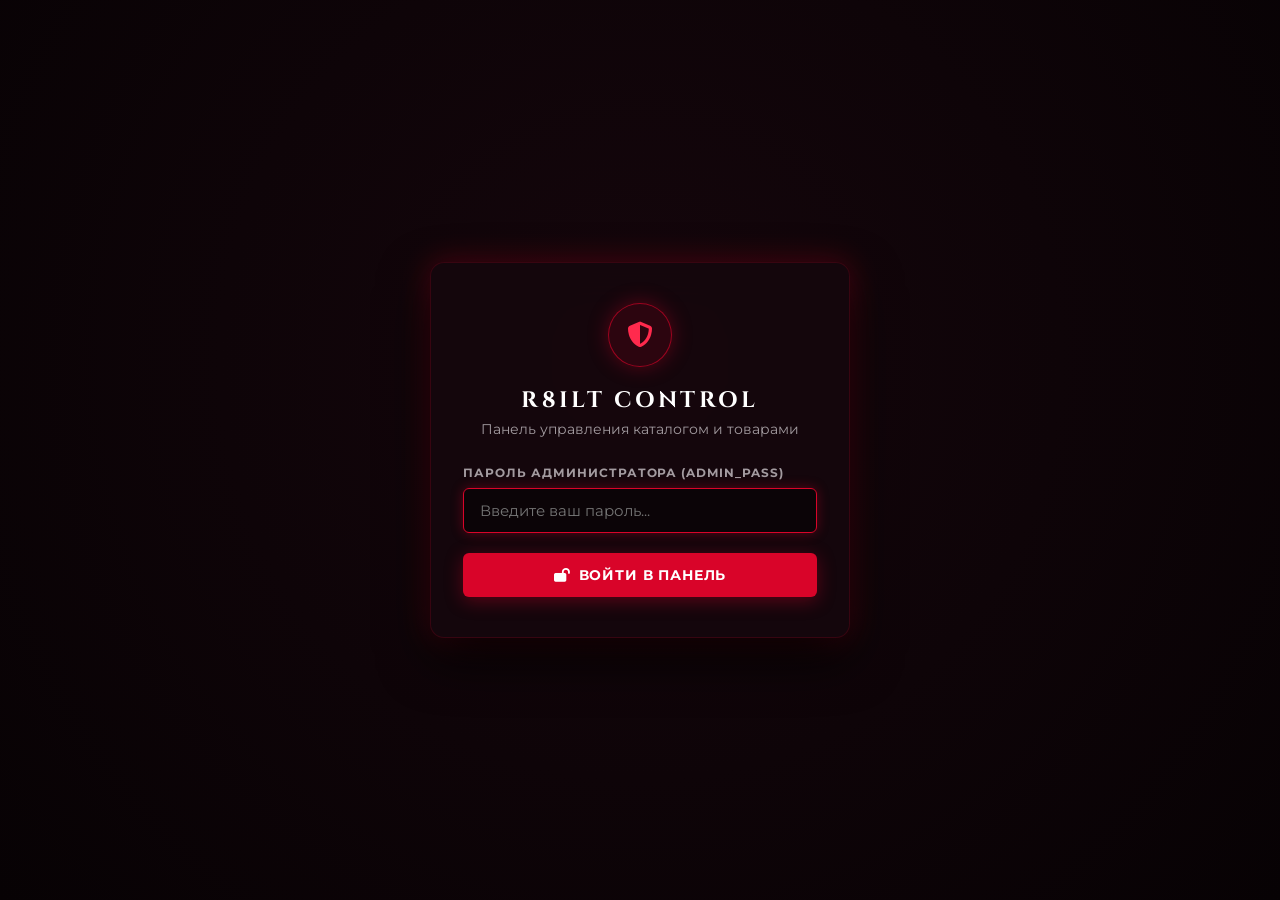
<file: admin.html>
<!DOCTYPE html>
<html lang="ru">
<head>
  <meta charset="UTF-8">
  <meta name="viewport" content="width=device-width, initial-scale=1.0">
  <title>R8ILT CONTROL — Панель управления магазином</title>
  <meta name="robots" content="noindex, nofollow">
  
  <!-- Fonts & Icons -->
  <link rel="preconnect" href="https://fonts.googleapis.com">
  <link rel="preconnect" href="https://fonts.gstatic.com" crossorigin>
  <link href="https://fonts.googleapis.com/css2?family=Cinzel:wght@600;700;800;900&family=Montserrat:wght@400;500;600;700;800&display=swap" rel="stylesheet">
  <link rel="stylesheet" href="https://cdnjs.cloudflare.com/ajax/libs/font-awesome/6.5.1/css/all.min.css">
  
  <link rel="stylesheet" href="admin.css?v=99">
</head>
<body>

  <!-- Atmospheric Background Glows -->
  <div class="admin-bg-glow admin-glow-1"></div>
  <div class="admin-bg-glow admin-glow-2"></div>

  <!-- ==============================================================================
       1. ADMIN AUTHENTICATION GATE SCREEN
       ============================================================================== -->
  <div class="admin-login-screen" id="loginScreen">
    <div class="admin-login-card">
      <div class="admin-login-emblem">
        <i class="fa-solid fa-shield-halved"></i>
      </div>
      <h1 class="admin-login-title">R8ILT CONTROL</h1>
      <p class="admin-login-subtitle">Панель управления каталогом и товарами</p>

      <form id="loginForm">
        <div class="admin-input-group">
          <label class="admin-label" for="adminPassInput">Пароль администратора (ADMIN_PASS)</label>
          <div class="admin-input-wrap">
            <input type="password" id="adminPassInput" class="admin-input" placeholder="Введите ваш пароль..." required autofocus autocomplete="current-password">
          </div>
        </div>

        <button type="submit" class="admin-btn admin-btn-primary admin-btn-block" id="loginBtn">
          <i class="fa-solid fa-lock-open"></i> Войти в панель
        </button>

        <div class="admin-login-error" id="loginError"></div>
      </form>
    </div>
  </div>

  <!-- ==============================================================================
       2. MAIN ADMIN DASHBOARD
       ============================================================================== -->
  <div class="admin-dashboard" id="dashboard">
    <!-- Header -->
    <header class="admin-header">
      <div class="admin-header-inner">
        <a href="index.html" target="_blank" class="admin-logo-wrap" title="Открыть магазин в новой вкладке">
          <div class="admin-logo-icon">R8</div>
          <div>
            <div class="admin-logo-title">R8ILT CONTROL <span class="admin-logo-badge">ADMIN</span></div>
          </div>
        </a>

        <div class="admin-header-actions">
          <a href="index.html" target="_blank" class="admin-btn admin-btn-secondary admin-btn-sm">
            <i class="fa-solid fa-arrow-up-right-from-square"></i> Перейти на сайт
          </a>
          <button class="admin-btn admin-btn-secondary admin-btn-sm" id="btnRefresh" title="Обновить список товаров">
            <i class="fa-solid fa-rotate"></i>
          </button>
          <button class="admin-btn admin-btn-danger admin-btn-sm" id="btnLogout" title="Выйти из админки">
            <i class="fa-solid fa-right-from-bracket"></i> Выход
          </button>
        </div>
      </div>
    </header>

    <!-- Main Container -->
    <main class="admin-container">
      <!-- Stats Row -->
      <section class="admin-stats-grid">
        <div class="admin-stat-card">
          <div class="admin-stat-icon"><i class="fa-solid fa-boxes-stacked"></i></div>
          <div class="admin-stat-info">
            <h4>Всего позиций</h4>
            <div class="admin-stat-val" id="statTotalItems">0</div>
          </div>
        </div>

        <div class="admin-stat-card">
          <div class="admin-stat-icon"><i class="fa-solid fa-tags"></i></div>
          <div class="admin-stat-info">
            <h4>Флажок SALE</h4>
            <div class="admin-stat-val" id="statSaleItems">0</div>
          </div>
        </div>

        <div class="admin-stat-card">
          <div class="admin-stat-icon"><i class="fa-solid fa-fire"></i></div>
          <div class="admin-stat-info">
            <h4>Флажок NEW</h4>
            <div class="admin-stat-val" id="statNewItems">0</div>
          </div>
        </div>

        <div class="admin-stat-card">
          <div class="admin-stat-icon"><i class="fa-solid fa-gem"></i></div>
          <div class="admin-stat-info">
            <h4>Флажок LIMITED</h4>
            <div class="admin-stat-val" id="statLimitedItems">0</div>
          </div>
        </div>
      </section>

      <!-- Toolbar & Controls -->
      <section class="admin-toolbar">
        <div class="admin-search-wrap">
          <i class="fa-solid fa-magnifying-glass" style="color:var(--text-muted);"></i>
          <input type="text" id="adminSearchInput" class="admin-input" placeholder="Поиск по названию или бренду...">
        </div>

        <div class="admin-filter-selects">
          <select id="adminBrandFilter" class="admin-select">
            <option value="all">Все бренды</option>
            <option value="pitbull">Pit Bull Germany</option>
            <option value="svastone">Svastone</option>
            <option value="beloyar">Белояр</option>
            <option value="thorsteinar">Thor Steinar</option>
            <option value="lonsdale">Lonsdale</option>
            <option value="alphaindustries">Alpha Industries</option>
            <option value="m8l8th">M8L8TH</option>
            <option value="hardcoredivision">Hardcore Division</option>
            <option value="mastrum">MA.STRUM</option>
            <option value="other">Разное</option>
          </select>

          <select id="adminCategoryFilter" class="admin-select">
            <option value="all">Все категории</option>
            <option value="bombers">Бомберы / Куртки</option>
            <option value="hoodies">Худи</option>
            <option value="sweatshirts">Свитшоты</option>
            <option value="tees">Футболки / Майки</option>
            <option value="pants">Штаны</option>
            <option value="shorts">Шорты</option>
            <option value="misc">Разное</option>
          </select>

          <select id="adminBadgeFilter" class="admin-select">
            <option value="all">Все флажки</option>
            <option value="sale">SALE</option>
            <option value="new">NEW</option>
            <option value="limited">LIMITED</option>
            <option value="none">Без флажка</option>
          </select>

          <button class="admin-btn admin-btn-danger" id="btnClearAllProducts" title="Удалить все товары из базы данных">
            <i class="fa-solid fa-trash-can"></i> Очистить весь каталог
          </button>

          <button class="admin-btn admin-btn-primary" id="btnAddProduct">
            <i class="fa-solid fa-plus"></i> Добавить товар
          </button>
        </div>
      </section>

      <!-- Products Table -->
      <section class="admin-table-wrap">
        <table class="admin-table">
          <thead>
            <tr>
              <th style="width: 80px;">Порядок</th>
              <th style="width: 80px;">Фото</th>
              <th>Название & Бренд</th>
              <th>Размер</th>
              <th>Цена</th>
              <th>Флажок</th>
              <th style="width: 110px; text-align: right;">Действия</th>
            </tr>
          </thead>
          <tbody id="productsTableBody">
            <!-- Dynamic rows rendered by admin.js -->
          </tbody>
        </table>
      </section>
    </main>
  </div>

  <!-- ==============================================================================
       3. ADD / EDIT PRODUCT MODAL
       ============================================================================== -->
  <div class="admin-modal-overlay" id="productModal">
    <div class="admin-modal-card">
      <div class="admin-modal-header">
        <h2 class="admin-modal-title" id="productModalTitle">Добавить новый товар</h2>
        <button type="button" class="admin-modal-close" id="btnCloseModal" aria-label="Закрыть">
          <i class="fa-solid fa-xmark"></i>
        </button>
      </div>

      <form id="productForm" style="display:flex; flex-direction:column; flex:1; overflow:hidden;">
        <div class="admin-modal-body">
          
          <!-- Image Upload Strip -->
          <div class="admin-input-group">
            <label class="admin-label">Фотографии товара (1-е фото: Лицевая, 2-е: Вид сзади / Hover, 3+: Галерея)</label>
            <div class="admin-dropzone" id="adminDropzone">
              <div class="admin-dropzone-icon"><i class="fa-solid fa-cloud-arrow-up"></i></div>
              <div class="admin-dropzone-text">Нажмите или перетащите фото сюда для загрузки</div>
              <input type="file" id="adminFileInput" multiple accept="image/*" style="display:none;">
            </div>
            <div class="admin-previews-list" id="adminPreviewsList"></div>
          </div>

          <!-- Product Titles -->
          <div class="admin-form-row">
            <div class="admin-input-group">
              <label class="admin-label" for="prodNameRu">Название (RU) *</label>
              <input type="text" id="prodNameRu" class="admin-input" placeholder="Например: Худи Pit Bull Germany Black" required>
            </div>
            <div class="admin-input-group">
              <label class="admin-label" for="prodNameEn">Название (EN / Международное)</label>
              <input type="text" id="prodNameEn" class="admin-input" placeholder="Pit Bull Germany Black Hoodie">
            </div>
          </div>

          <!-- Brand & Category -->
          <div class="admin-form-row">
            <div class="admin-input-group">
              <label class="admin-label" for="prodBrandSelect">Бренд *</label>
              <select id="prodBrandSelect" class="admin-input" required>
                <option value="pitbull">Pit Bull Germany</option>
                <option value="svastone">Svastone</option>
                <option value="beloyar">Белояр</option>
                <option value="thorsteinar">Thor Steinar</option>
                <option value="lonsdale">Lonsdale</option>
                <option value="alphaindustries">Alpha Industries</option>
                <option value="m8l8th">M8L8TH</option>
                <option value="hardcoredivision">Hardcore Division</option>
                <option value="mastrum">MA.STRUM</option>
                <option value="other">Разное / Другой бренд</option>
              </select>
            </div>

            <div class="admin-input-group">
              <label class="admin-label" for="prodCategorySelect">Категория *</label>
              <select id="prodCategorySelect" class="admin-input" required>
                <option value="tees">Футболки / Майки</option>
                <option value="hoodies">Худи</option>
                <option value="sweatshirts">Свитшоты</option>
                <option value="bombers">Бомберы / Куртки</option>
                <option value="pants">Штаны</option>
                <option value="shorts">Шорты</option>
                <option value="misc">Разное</option>
              </select>
            </div>
          </div>

          <!-- Prices, Size, Position & Rune -->
          <div class="admin-form-row admin-form-row-3">
            <div class="admin-input-group">
              <label class="admin-label" for="prodPrice">Цена (€) *</label>
              <input type="number" step="0.01" id="prodPrice" class="admin-input" placeholder="65" required>
            </div>
            <div class="admin-input-group">
              <label class="admin-label" for="prodOldPrice">Старая цена (€, зачеркнутая)</label>
              <input type="number" step="0.01" id="prodOldPrice" class="admin-input" placeholder="75 (необязательно)">
            </div>
            <div class="admin-input-group">
              <label class="admin-label" for="prodSize">Размер(ы)</label>
              <input type="text" id="prodSize" class="admin-input" placeholder="XL или L-XL или M / L" value="L">
            </div>
          </div>

          <div class="admin-input-group">
            <label class="admin-label" for="prodOrder">Позиция / Номер в каталоге (Высота вывода)</label>
            <input type="number" id="prodOrder" class="admin-input" placeholder="10" value="10">
          </div>

          <!-- Badge / Flag Selector -->
          <div class="admin-input-group">
            <label class="admin-label">Флажок / Бейдж на карточке</label>
            <div class="admin-badge-options">
              <label class="admin-badge-option">
                <input type="radio" name="prodBadge" value="" checked>
                <span class="admin-badge-chip">Без флажка</span>
              </label>
              <label class="admin-badge-option">
                <input type="radio" name="prodBadge" value="sale">
                <span class="admin-badge-chip" style="color:#fff;">SALE</span>
              </label>
              <label class="admin-badge-option">
                <input type="radio" name="prodBadge" value="new">
                <span class="admin-badge-chip" style="color:var(--color-bright-red);">NEW</span>
              </label>
              <label class="admin-badge-option">
                <input type="radio" name="prodBadge" value="limited">
                <span class="admin-badge-chip" style="color:#ffcc00;">LIMITED</span>
              </label>
            </div>
          </div>

          <!-- Descriptions -->
          <div class="admin-input-group">
            <label class="admin-label" for="prodDescRu">Описание товара (RU)</label>
            <textarea id="prodDescRu" class="admin-input admin-textarea" placeholder="Подробное описание состояния, материалов, деталей..."></textarea>
          </div>

          <div class="admin-input-group">
            <label class="admin-label" for="prodDescEn">Описание товара (EN)</label>
            <textarea id="prodDescEn" class="admin-input admin-textarea" placeholder="Product details, condition, materials..."></textarea>
          </div>

        </div>

        <div class="admin-modal-footer">
          <button type="button" class="admin-btn admin-btn-secondary" id="btnCancelModal">Отмена</button>
          <button type="submit" class="admin-btn admin-btn-primary" id="btnSaveProduct">
            <i class="fa-solid fa-check"></i> Сохранить товар
          </button>
        </div>
      </form>
    </div>
  </div>

  <!-- Toast Notifications -->
  <div class="admin-toast" id="adminToast">
    <i class="fa-solid fa-circle-info admin-toast-icon"></i>
    <span id="adminToastText">Уведомление</span>
  </div>

  <script src="admin.js?v=102"></script>
</body>
</html>
</file>
<file: admin.css>
/* ==============================================================================
   R8ILT ADMIN CONTROL — Stylesheet (Dark Gothic Luxury & Fully Responsive)
   ============================================================================== */

:root {
  --bg-primary: #070204;
  --bg-secondary: #0f0508;
  --bg-card: rgba(22, 8, 14, 0.85);
  --bg-card-hover: rgba(32, 12, 20, 0.95);
  --color-crimson: #d90429;
  --color-blood-glow: rgba(217, 4, 41, 0.35);
  --color-bright-red: #ff2a4d;
  --text-primary: #f0edf0;
  --text-secondary: #a39ba0;
  --text-muted: #6b6368;
  --border-subtle: rgba(217, 4, 41, 0.18);
  --border-active: rgba(217, 4, 41, 0.65);
  --font-title: 'Cinzel', serif, system-ui;
  --font-body: 'Montserrat', sans-serif, system-ui;
  --radius-sm: 6px;
  --radius-md: 10px;
  --radius-lg: 14px;
  --transition: all 0.22s cubic-bezier(0.16, 1, 0.3, 1);
}

* {
  box-sizing: border-box;
  margin: 0;
  padding: 0;
}

body {
  background-color: var(--bg-primary);
  color: var(--text-primary);
  font-family: var(--font-body);
  min-height: 100vh;
  position: relative;
  overflow-x: hidden;
  -webkit-font-smoothing: antialiased;
}

/* Background Atmospheric Glows */
.admin-bg-glow {
  position: fixed;
  border-radius: 50%;
  pointer-events: none;
  z-index: 0;
  filter: blur(80px);
}

.admin-glow-1 {
  width: 450px;
  height: 450px;
  top: -100px;
  left: -100px;
  background: radial-gradient(circle, rgba(217, 4, 41, 0.18) 0%, transparent 70%);
}

.admin-glow-2 {
  width: 500px;
  height: 500px;
  bottom: -150px;
  right: -100px;
  background: radial-gradient(circle, rgba(160, 0, 30, 0.15) 0%, transparent 70%);
}

/* ==============================================================================
   AUTH / LOGIN GATE SCREEN
   ============================================================================== */
.admin-login-screen {
  position: fixed;
  inset: 0;
  display: flex;
  align-items: center;
  justify-content: center;
  padding: 20px;
  z-index: 1000;
  background: radial-gradient(circle at 50% 40%, #15060c 0%, #070204 100%);
}

.admin-login-card {
  width: 100%;
  max-width: 420px;
  background: var(--bg-card);
  backdrop-filter: blur(20px);
  -webkit-backdrop-filter: blur(20px);
  border: 1px solid var(--border-subtle);
  border-radius: var(--radius-lg);
  padding: 40px 32px;
  box-shadow: 0 20px 50px rgba(0, 0, 0, 0.85), 0 0 30px var(--color-blood-glow);
  text-align: center;
  position: relative;
  z-index: 2;
}

.admin-login-emblem {
  width: 64px;
  height: 64px;
  margin: 0 auto 18px;
  border-radius: 50%;
  background: rgba(217, 4, 41, 0.12);
  border: 1px solid var(--border-active);
  display: flex;
  align-items: center;
  justify-content: center;
  color: var(--color-bright-red);
  font-size: 1.6rem;
  box-shadow: 0 0 20px var(--color-blood-glow);
}

.admin-login-title {
  font-family: var(--font-title);
  font-size: 1.4rem;
  letter-spacing: 0.15em;
  margin-bottom: 6px;
  color: #fff;
}

.admin-login-subtitle {
  font-size: 0.85rem;
  color: var(--text-secondary);
  margin-bottom: 28px;
}

.admin-input-group {
  margin-bottom: 20px;
  text-align: left;
}

.admin-label {
  display: block;
  font-size: 0.76rem;
  font-weight: 700;
  text-transform: uppercase;
  letter-spacing: 0.08em;
  color: var(--text-secondary);
  margin-bottom: 8px;
}

.admin-input-wrap {
  position: relative;
  display: flex;
  align-items: center;
}

.admin-input {
  width: 100%;
  background: rgba(10, 4, 7, 0.85);
  border: 1px solid var(--border-subtle);
  border-radius: var(--radius-sm);
  padding: 12px 16px;
  color: #fff;
  font-family: var(--font-body);
  font-size: 0.95rem;
  outline: none;
  transition: var(--transition);
}

.admin-input:focus {
  border-color: var(--color-crimson);
  box-shadow: 0 0 12px var(--color-blood-glow);
}

.admin-btn {
  display: inline-flex;
  align-items: center;
  justify-content: center;
  gap: 8px;
  font-family: var(--font-body);
  font-weight: 700;
  font-size: 0.88rem;
  letter-spacing: 0.06em;
  text-transform: uppercase;
  padding: 13px 24px;
  border-radius: var(--radius-sm);
  cursor: pointer;
  transition: var(--transition);
  border: none;
  text-decoration: none;
  user-select: none;
  -webkit-tap-highlight-color: transparent;
}

.admin-btn-primary {
  background: var(--color-crimson);
  color: #fff;
  box-shadow: 0 4px 18px var(--color-blood-glow);
}

.admin-btn-primary:hover {
  background: var(--color-bright-red);
  transform: translateY(-2px);
  box-shadow: 0 6px 24px var(--color-blood-glow);
}

.admin-btn-secondary {
  background: rgba(255, 255, 255, 0.06);
  border: 1px solid var(--border-subtle);
  color: var(--text-primary);
}

.admin-btn-secondary:hover {
  background: rgba(255, 255, 255, 0.12);
  border-color: var(--border-active);
}

.admin-btn-danger {
  background: rgba(217, 4, 41, 0.15);
  border: 1px solid rgba(217, 4, 41, 0.4);
  color: var(--color-bright-red);
}

.admin-btn-danger:hover {
  background: var(--color-crimson);
  color: #fff;
}

.admin-btn-sm {
  padding: 8px 14px;
  font-size: 0.78rem;
}

.admin-btn-block {
  width: 100%;
}

.admin-login-error {
  margin-top: 14px;
  color: var(--color-bright-red);
  font-size: 0.85rem;
  min-height: 20px;
  display: none;
}

/* ==============================================================================
   MAIN ADMIN DASHBOARD
   ============================================================================== */
.admin-dashboard {
  position: relative;
  z-index: 1;
  display: none;
  min-height: 100vh;
  padding-bottom: 80px;
}

.admin-header {
  position: sticky;
  top: 0;
  z-index: 100;
  background: rgba(10, 4, 7, 0.95);
  backdrop-filter: blur(16px);
  -webkit-backdrop-filter: blur(16px);
  border-bottom: 1px solid var(--border-subtle);
  padding: 16px 28px;
}

.admin-header-inner {
  max-width: 1400px;
  margin: 0 auto;
  display: flex;
  align-items: center;
  justify-content: space-between;
  gap: 16px;
  flex-wrap: wrap;
}

.admin-logo-wrap {
  display: flex;
  align-items: center;
  gap: 12px;
  text-decoration: none;
  color: #fff;
}

.admin-logo-icon {
  width: 38px;
  height: 38px;
  background: var(--color-crimson);
  border-radius: var(--radius-sm);
  display: flex;
  align-items: center;
  justify-content: center;
  font-weight: 900;
  font-family: var(--font-title);
  color: #fff;
  box-shadow: 0 0 14px var(--color-blood-glow);
  flex-shrink: 0;
}

.admin-logo-title {
  font-family: var(--font-title);
  font-size: 1.15rem;
  letter-spacing: 0.12em;
  font-weight: 700;
  display: flex;
  align-items: center;
  gap: 6px;
}

.admin-logo-badge {
  font-size: 0.65rem;
  background: rgba(217, 4, 41, 0.2);
  border: 1px solid var(--color-crimson);
  color: var(--color-bright-red);
  padding: 2px 7px;
  border-radius: 4px;
  text-transform: uppercase;
}

.admin-header-actions {
  display: flex;
  align-items: center;
  gap: 10px;
}

/* Dashboard Container */
.admin-container {
  max-width: 1400px;
  margin: 24px auto 0;
  padding: 0 20px;
}

/* Stats Summary Row */
.admin-stats-grid {
  display: grid;
  grid-template-columns: repeat(4, 1fr);
  gap: 16px;
  margin-bottom: 24px;
}

.admin-stat-card {
  background: var(--bg-card);
  border: 1px solid var(--border-subtle);
  border-radius: var(--radius-md);
  padding: 18px 20px;
  display: flex;
  align-items: center;
  gap: 14px;
  transition: var(--transition);
}

.admin-stat-card:hover {
  border-color: var(--border-active);
  transform: translateY(-2px);
}

.admin-stat-icon {
  width: 44px;
  height: 44px;
  border-radius: 10px;
  background: rgba(217, 4, 41, 0.12);
  color: var(--color-bright-red);
  display: flex;
  align-items: center;
  justify-content: center;
  font-size: 1.25rem;
  flex-shrink: 0;
}

.admin-stat-info h4 {
  font-size: 0.74rem;
  color: var(--text-secondary);
  text-transform: uppercase;
  letter-spacing: 0.08em;
  font-weight: 600;
  margin-bottom: 4px;
}

.admin-stat-val {
  font-size: 1.5rem;
  font-family: var(--font-title);
  color: #fff;
  font-weight: 700;
}

/* Catalog Controls Bar */
.admin-toolbar {
  background: var(--bg-card);
  border: 1px solid var(--border-subtle);
  border-radius: var(--radius-md);
  padding: 16px 20px;
  margin-bottom: 24px;
  display: flex;
  align-items: center;
  justify-content: space-between;
  gap: 14px;
  flex-wrap: wrap;
}

.admin-search-wrap {
  display: flex;
  align-items: center;
  gap: 10px;
  flex: 1;
  min-width: 240px;
}

.admin-filter-selects {
  display: flex;
  align-items: center;
  gap: 10px;
  flex-wrap: wrap;
}

.admin-select {
  background: rgba(10, 4, 7, 0.85);
  border: 1px solid var(--border-subtle);
  border-radius: var(--radius-sm);
  padding: 11px 14px;
  color: #fff;
  font-family: var(--font-body);
  font-size: 0.84rem;
  outline: none;
  cursor: pointer;
  transition: var(--transition);
}

.admin-select:focus {
  border-color: var(--color-crimson);
}

/* Products Table */
.admin-table-wrap {
  background: var(--bg-card);
  border: 1px solid var(--border-subtle);
  border-radius: var(--radius-md);
  overflow-x: auto;
  -webkit-overflow-scrolling: touch;
  box-shadow: 0 10px 30px rgba(0, 0, 0, 0.5);
}

.admin-table {
  width: 100%;
  min-width: 700px;
  border-collapse: collapse;
  text-align: left;
}

.admin-table th {
  background: rgba(10, 4, 7, 0.95);
  padding: 14px 16px;
  font-size: 0.74rem;
  text-transform: uppercase;
  letter-spacing: 0.08em;
  color: var(--color-bright-red);
  font-weight: 700;
  border-bottom: 1px solid var(--border-subtle);
  white-space: nowrap;
}

.admin-table td {
  padding: 14px 16px;
  font-size: 0.88rem;
  border-bottom: 1px solid rgba(255, 255, 255, 0.04);
  vertical-align: middle;
}

.admin-table tr:hover td {
  background: rgba(255, 255, 255, 0.02);
}

/* Table Elements */
.admin-order-controls {
  display: flex;
  align-items: center;
  gap: 4px;
}

.admin-order-btn {
  width: 30px;
  height: 30px;
  border-radius: 4px;
  background: rgba(255, 255, 255, 0.06);
  border: 1px solid var(--border-subtle);
  color: var(--text-primary);
  display: flex;
  align-items: center;
  justify-content: center;
  cursor: pointer;
  transition: var(--transition);
  font-size: 0.75rem;
}

.admin-order-btn:hover:not(:disabled) {
  background: var(--color-crimson);
  color: #fff;
  border-color: var(--color-crimson);
}

.admin-order-btn:disabled {
  opacity: 0.3;
  cursor: not-allowed;
}

.admin-order-num {
  font-size: 0.82rem;
  font-weight: 700;
  color: var(--text-secondary);
  min-width: 22px;
  text-align: center;
}

.admin-thumb {
  width: 52px;
  height: 58px;
  border-radius: 6px;
  object-fit: cover;
  background: #000;
  border: 1px solid var(--border-subtle);
  display: block;
}

.admin-badge-pill {
  display: inline-block;
  font-size: 0.68rem;
  font-weight: 700;
  text-transform: uppercase;
  letter-spacing: 0.06em;
  padding: 4px 8px;
  border-radius: 4px;
  white-space: nowrap;
}

.admin-badge-sale {
  background: #fff;
  color: #000;
}

.admin-badge-new {
  background: var(--color-crimson);
  color: #fff;
}

.admin-badge-limited {
  background: #000;
  border: 1px solid var(--color-crimson);
  color: var(--color-bright-red);
}

.admin-badge-none {
  background: rgba(255, 255, 255, 0.06);
  color: var(--text-muted);
}

.admin-row-actions {
  display: flex;
  align-items: center;
  justify-content: flex-end;
  gap: 8px;
}

/* ==============================================================================
   PRODUCT MODAL (Add / Edit)
   ============================================================================== */
.admin-modal-overlay {
  position: fixed;
  inset: 0;
  background: rgba(0, 0, 0, 0.85);
  backdrop-filter: blur(12px);
  -webkit-backdrop-filter: blur(12px);
  z-index: 1000;
  display: flex;
  align-items: center;
  justify-content: center;
  padding: 24px;
  opacity: 0;
  visibility: hidden;
  transition: var(--transition);
}

.admin-modal-overlay.active {
  opacity: 1;
  visibility: visible;
  display: flex;
}

.admin-modal-card {
  width: 100%;
  max-width: 820px;
  max-height: 90vh;
  background: #11050a;
  border: 1px solid var(--border-active);
  border-radius: var(--radius-lg);
  box-shadow: 0 25px 60px rgba(0, 0, 0, 0.9), 0 0 35px var(--color-blood-glow);
  display: flex;
  flex-direction: column;
  overflow: hidden;
  position: relative;
}

.admin-modal-header {
  padding: 18px 24px;
  border-bottom: 1px solid var(--border-subtle);
  display: flex;
  align-items: center;
  justify-content: space-between;
  background: rgba(10, 4, 7, 0.95);
  flex-shrink: 0;
}

.admin-modal-title {
  font-family: var(--font-title);
  font-size: 1.2rem;
  letter-spacing: 0.1em;
  color: #fff;
}

.admin-modal-close {
  background: none;
  border: none;
  color: var(--text-secondary);
  font-size: 1.4rem;
  cursor: pointer;
  transition: var(--transition);
  padding: 4px;
  display: flex;
  align-items: center;
  justify-content: center;
}

.admin-modal-close:hover {
  color: #fff;
  transform: rotate(90deg);
}

.admin-modal-body {
  padding: 24px;
  overflow-y: auto;
  -webkit-overflow-scrolling: touch;
  flex: 1;
}

.admin-modal-footer {
  padding: 16px 24px;
  border-top: 1px solid var(--border-subtle);
  display: flex;
  align-items: center;
  justify-content: flex-end;
  gap: 12px;
  background: rgba(10, 4, 7, 0.95);
  flex-shrink: 0;
}

/* Modal Form Grid Layout */
.admin-form-row {
  display: grid;
  grid-template-columns: 1fr 1fr;
  gap: 16px;
  margin-bottom: 16px;
}

.admin-form-row-3 {
  grid-template-columns: 1fr 1fr 1fr;
}

.admin-textarea {
  min-height: 80px;
  resize: vertical;
}

/* Image Upload & Preview Strip */
.admin-dropzone {
  border: 2px dashed var(--border-subtle);
  border-radius: var(--radius-md);
  padding: 22px;
  text-align: center;
  background: rgba(255, 255, 255, 0.02);
  cursor: pointer;
  transition: var(--transition);
  margin-bottom: 14px;
}

.admin-dropzone:hover {
  border-color: var(--color-crimson);
  background: rgba(217, 4, 41, 0.04);
}

.admin-dropzone-icon {
  font-size: 2rem;
  color: var(--color-crimson);
  margin-bottom: 6px;
}

.admin-dropzone-text {
  font-size: 0.85rem;
  color: var(--text-secondary);
}

.admin-previews-list {
  display: flex;
  gap: 10px;
  flex-wrap: wrap;
  margin-bottom: 18px;
}

.admin-preview-item {
  position: relative;
  width: 85px;
  height: 95px;
  border-radius: 8px;
  overflow: hidden;
  border: 1px solid var(--border-subtle);
  background: #000;
}

.admin-preview-img {
  width: 100%;
  height: 100%;
  object-fit: cover;
}

.admin-preview-remove {
  position: absolute;
  top: 4px;
  right: 4px;
  width: 24px;
  height: 24px;
  border-radius: 50%;
  background: rgba(0, 0, 0, 0.85);
  color: var(--color-bright-red);
  border: 1px solid var(--color-crimson);
  font-size: 0.75rem;
  display: flex;
  align-items: center;
  justify-content: center;
  cursor: pointer;
}

.admin-preview-tag {
  position: absolute;
  bottom: 0;
  left: 0;
  right: 0;
  background: rgba(0, 0, 0, 0.75);
  color: #fff;
  font-size: 0.6rem;
  text-align: center;
  padding: 2px 0;
  text-transform: uppercase;
}

/* Badge Radio Selector Group */
.admin-badge-options {
  display: flex;
  gap: 8px;
  flex-wrap: wrap;
}

.admin-badge-option {
  cursor: pointer;
}

.admin-badge-option input[type="radio"] {
  display: none;
}

.admin-badge-chip {
  display: inline-block;
  padding: 8px 14px;
  border-radius: 20px;
  background: rgba(255, 255, 255, 0.05);
  border: 1px solid var(--border-subtle);
  color: var(--text-secondary);
  font-size: 0.8rem;
  font-weight: 600;
  transition: var(--transition);
}

.admin-badge-option input[type="radio"]:checked + .admin-badge-chip {
  background: var(--color-crimson);
  border-color: var(--color-crimson);
  color: #fff;
  box-shadow: 0 0 12px var(--color-blood-glow);
}

/* Toast Notifications */
.admin-toast {
  position: fixed;
  bottom: 24px;
  right: 24px;
  background: #19060f;
  border: 1px solid var(--border-active);
  color: #fff;
  padding: 14px 20px;
  border-radius: var(--radius-md);
  box-shadow: 0 10px 30px rgba(0, 0, 0, 0.8), 0 0 20px var(--color-blood-glow);
  display: flex;
  align-items: center;
  gap: 10px;
  font-size: 0.88rem;
  z-index: 2000;
  transform: translateY(100px);
  opacity: 0;
  visibility: hidden;
  transition: var(--transition);
  max-width: calc(100vw - 40px);
}

.admin-toast.show {
  transform: translateY(0);
  opacity: 1;
  visibility: visible;
}

.admin-toast-icon {
  color: var(--color-bright-red);
}

/* ==============================================================================
   MOBILE & TABLET RESPONSIVE SYSTEM
   ============================================================================== */

/* Tablets & Small Laptops (<= 1024px) */
@media (max-width: 1024px) {
  .admin-stats-grid {
    grid-template-columns: repeat(2, 1fr);
  }
}

/* Tablets & Mobile Phones (<= 768px) */
@media (max-width: 768px) {
  .admin-header {
    padding: 12px 16px;
  }

  .admin-header-inner {
    flex-direction: column;
    align-items: stretch;
    gap: 12px;
  }

  .admin-logo-wrap {
    justify-content: flex-start;
  }

  .admin-logo-title {
    font-size: 1.05rem;
  }

  .admin-header-actions {
    display: flex;
    justify-content: space-between;
    gap: 8px;
    width: 100%;
  }

  .admin-header-actions .admin-btn {
    flex: 1;
    padding: 10px 8px;
    font-size: 0.74rem;
    text-align: center;
    justify-content: center;
  }

  .admin-container {
    padding: 0 14px;
    margin-top: 16px;
  }

  /* Stats Grid 2x2 */
  .admin-stats-grid {
    grid-template-columns: 1fr 1fr;
    gap: 10px;
    margin-bottom: 16px;
  }

  .admin-stat-card {
    padding: 12px 14px;
    gap: 10px;
  }

  .admin-stat-icon {
    width: 36px;
    height: 36px;
    font-size: 1.1rem;
    border-radius: 8px;
  }

  .admin-stat-info h4 {
    font-size: 0.65rem;
    margin-bottom: 2px;
  }

  .admin-stat-val {
    font-size: 1.25rem;
  }

  /* Toolbar Stack */
  .admin-toolbar {
    padding: 14px;
    flex-direction: column;
    align-items: stretch;
    gap: 10px;
    margin-bottom: 16px;
  }

  .admin-search-wrap {
    width: 100%;
    min-width: 0;
  }

  .admin-filter-selects {
    display: grid;
    grid-template-columns: 1fr 1fr;
    gap: 8px;
    width: 100%;
  }

  .admin-select {
    width: 100%;
    padding: 10px 8px;
    font-size: 0.78rem;
  }

  .admin-filter-selects #adminBadgeFilter {
    grid-column: span 2;
  }

  #btnSyncDefaultCatalog,
  #btnAddProduct {
    grid-column: span 2;
    width: 100%;
    padding: 12px;
    font-size: 0.82rem;
    text-align: center;
    justify-content: center;
  }

  /* Table Horizontal Scroll */
  .admin-table {
    min-width: 650px;
  }

  .admin-table th,
  .admin-table td {
    padding: 10px 12px;
  }

  /* Full Screen Touch Modal for Mobile */
  .admin-modal-overlay {
    padding: 0;
    align-items: flex-end;
  }

  .admin-modal-card {
    max-width: 100%;
    width: 100%;
    height: 100vh;
    max-height: 100vh;
    border-radius: 0;
    border: none;
  }

  .admin-modal-header {
    padding: 14px 18px;
  }

  .admin-modal-title {
    font-size: 1.1rem;
  }

  .admin-modal-body {
    padding: 18px 16px;
  }

  .admin-form-row {
    grid-template-columns: 1fr;
    gap: 14px;
    margin-bottom: 14px;
  }

  .admin-form-row-3 {
    grid-template-columns: 1fr;
    gap: 14px;
  }

  .admin-modal-footer {
    padding: 14px 18px;
    gap: 10px;
  }

  .admin-modal-footer .admin-btn {
    flex: 1;
    padding: 12px 10px;
    font-size: 0.82rem;
    text-align: center;
    justify-content: center;
  }
}

/* Small SmartPhones (<= 480px) */
@media (max-width: 480px) {
  .admin-login-screen {
    padding: 14px;
  }

  .admin-login-card {
    padding: 28px 18px;
    border-radius: var(--radius-md);
  }

  .admin-login-title {
    font-size: 1.25rem;
  }

  .admin-login-subtitle {
    font-size: 0.78rem;
    margin-bottom: 22px;
  }

  .admin-input {
    padding: 11px 14px;
    font-size: 0.9rem;
  }

  .admin-stats-grid {
    grid-template-columns: 1fr 1fr;
    gap: 8px;
  }

  .admin-stat-card {
    padding: 10px 12px;
    gap: 8px;
  }

  .admin-stat-val {
    font-size: 1.15rem;
  }

  .admin-toast {
    left: 14px;
    right: 14px;
    bottom: 14px;
    font-size: 0.82rem;
    padding: 12px 16px;
  }
}
</file>
